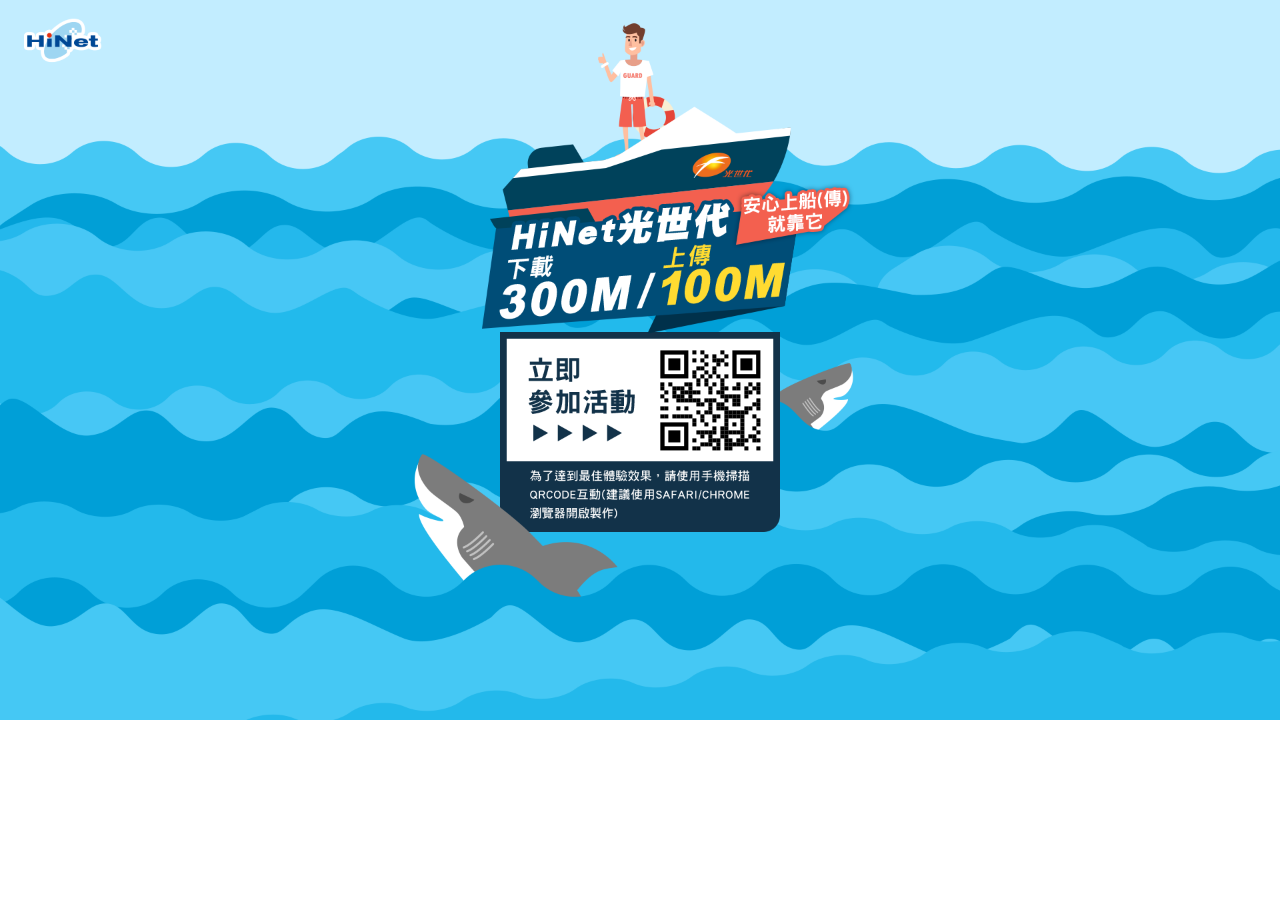
<file: index.html>
<!DOCTYPE html>
<html>
<head>
    <meta http-equiv="Content-Type" content="text/html; charset=utf-8"/>
    <meta http-equiv="X-UA-Compatible" content="IE=Edge"/>
    <meta name="viewport" content="width=device-width, initial-scale=1.0,maximum-scale=1,user-scalable=no ,viewport-fit=auto">
    <!-- 在手機裡全螢幕 -->
    <meta property="og:url" content="https://wwwosc.ad2iction.com/18/hinet/" />
    <meta property="og:type" content="article" />
    <meta property="og:title" content="HiNet光世代 安心上傳就靠它！" />
    <meta property="og:image" content="https://wwwosc.ad2iction.com/18/hinet/img/FBshare2.png" />
    <meta property="og:description" content="下載300M/上傳100M，立馬挑戰阻礙上船(傳)的鯊魚們！" />
    <link rel="stylesheet" href="css/reset.css">
    <link rel="stylesheet" href="css/index.css?v=5"/>
    <script async src="https://www.googletagmanager.com/gtag/js?id=UA-122407391-4"></script>
    <script src="js/jquery-3.3.1.min.js"></script>
    <script src="pixi/pixi.js"></script>
    <script src="pixi/bump.js"></script>
    <title>Hinet光世代300M</title>
    <script>
      window.dataLayer = window.dataLayer || [];
      function gtag(){dataLayer.push(arguments);}
      gtag('js', new Date());

      gtag('config', 'UA-122407391-4');

      function GEvent(action) {

        console.log(action);
        gtag('event', 'event_name', {
          'event_label': action,
          'event_action': action
        });
      }
    </script>
</head>
<body>
    <section class="pc">
        <img src="img/pc.png" alt="光世代300M">
    </section>
    <section class="revert" id="revert">
        <img src="img/revert.png" alt="光世代300M">
    </section>
    <div class="container">
        <section class="page1">
            <div class="logo"><img src="img/HinetLogo.png" alt="中華電信"></div>
            <div class="title"><img src="img/title.png" alt="光世代300M"></div>
            <div class="video">
                <img src="img/video.png" alt="光世代300M">
                <iframe id="iVideo" width="420" height="220" src="https://www.youtube.com/embed/QAMb45Cu-5A" frameborder="0" allow="autoplay; encrypted-media" allowfullscreen></iframe>
                <!--<div class="clear"></div>-->
            </div>
            <div class="page1Btn">
                <div class="btn-go">
                    <img class="btn1" src="img/btn1.png" alt="立即挑戰">
                </div>
                <div class="hand"><img id="hand" src="img/hand.png" alt="go"></div>
            </div>
            <!--<div class="clear1"></div>-->
        </section>
        <section class="page2">
            <div class="logo"><img src="img/HinetLogo.png" alt="中華電信"></div>
            <div class="title2"><img src="img/text_1.png" alt="光世代300M"></div>
            <div class="start"><img src="img/btn2.png" alt="光世代300M"></div>
            <div class="clear2"></div>
        </section>
        <section class="preGame"><div><img src="img/pre_play.png" alt="光世代300M"></div></section>
        <section id="game"></section>
        <section class="share">
            <div class="logo"><img src="img/HinetLogo.png" alt="中華電信"></div>
            <div class="titleF"><img src="img/page5_text.png" alt="中華電信"></div>
            <div class="btnC">
                <div class="btn4" id="again"><img src="img/btn4.png" alt=""></div>
                <div class="btn3" id="share"><img src="img/btn3.png" alt=""></div>
                <div class="btn5" id="goWeb"><img src="img/btn5.png" alt=""></div>
            </div>
            <!--<div class="clear5"></div>-->
        </section>
    </div>
    <script src="js/controll.js"></script>
    <script src="js/game.js"></script>
<!--https://wwwosc.ad2iction.com/18/hinet/-->
</body>
</html>
</file>
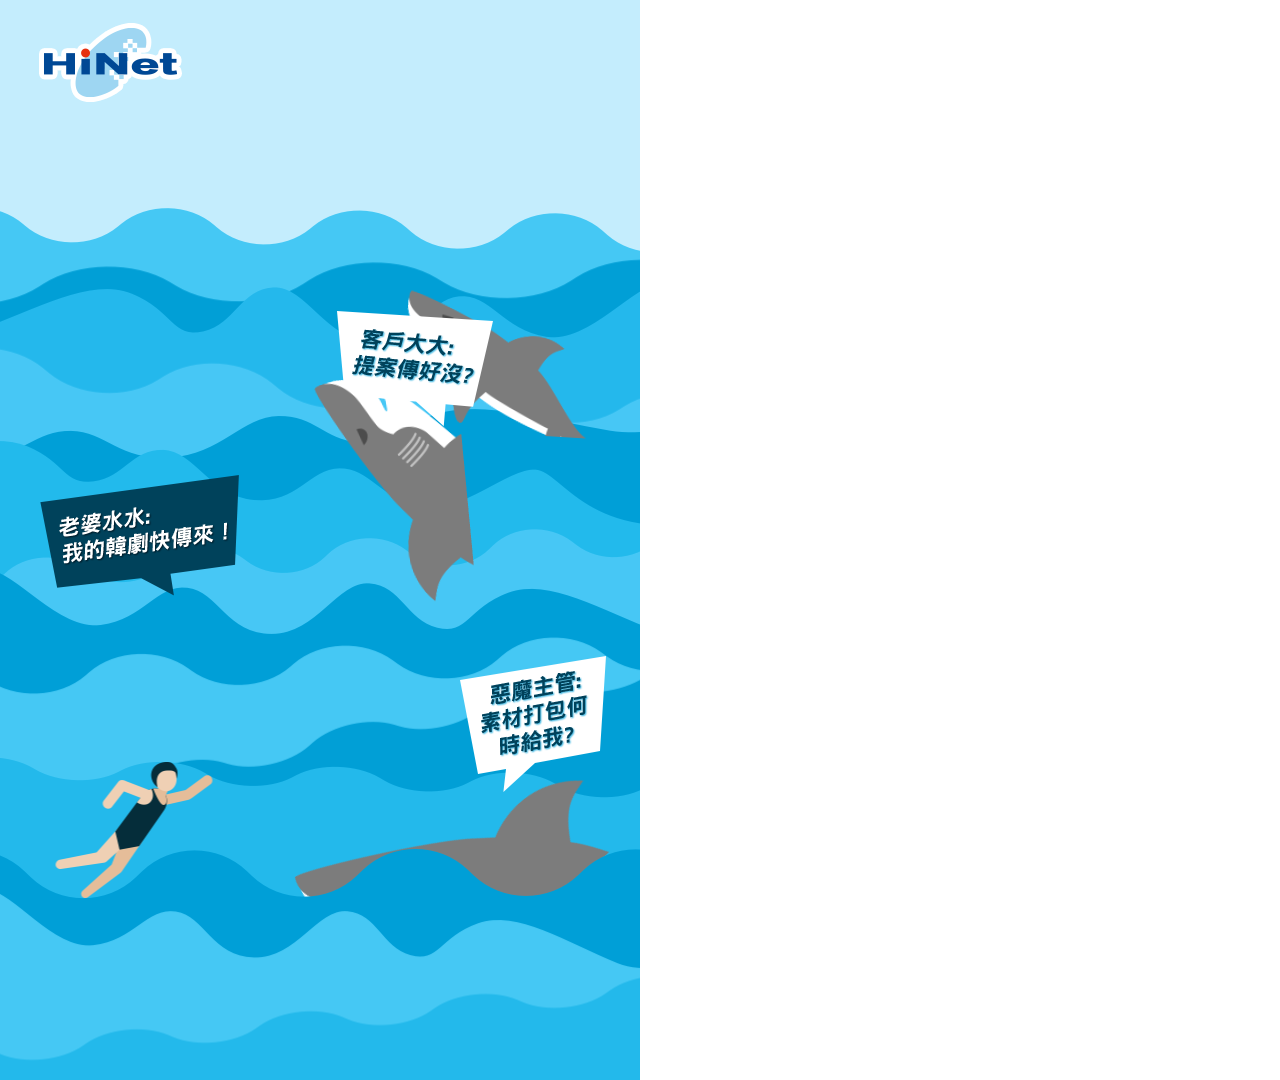
<file: game2.html>
<!DOCTYPE html>
<html>
<head>
    <meta http-equiv="Content-Type" content="text/html; charset=utf-8"/>
    <meta http-equiv="X-UA-Compatible" content="IE=Edge"/>
    <meta name="viewport" content="width=device-width, initial-scale=1.0,maximum-scale=1,user-scalable=no">
    <!-- 在手機裡全螢幕 -->
    <!--<link rel="stylesheet" href="css/layout.css"/>-->
    <link rel="stylesheet" href="css/reset.css">
    <script src="js/phaser2.11.0/phaser.js"></script>
    <title>phaser</title>
</head>
<body>
    <div id="game"></div>
    <script>
      let game = new Phaser.Game(640, 1080, Phaser.AUTO, 'game', { preload: preload, create: create, update: update, render: render });
      let boat , player, shark1 , shark2 , shark3  ,wave1 ,wave2 ,wave3 ,wave4 ,wave5 ,wave6 ,wave7 ,wave8 ,wave9 ,wave10 ,wave11 ,wave12 ,wave13 ,wave14 ,playScene ,success , fail ,chat3 ,chat2 ,chat1 , Hinetlogo;
      function preload() {
        game.stage.backgroundColor = "#C4EDFD";

        game.load.image('HinetLogo', 'img/HinetLogo.png');

        game.load.image('boat', 'img/boat.png');

        game.load.image('wave1', 'img/wave1.png');
        game.load.image('wave2', 'img/wave2.png');
        game.load.image('wave3', 'img/wave3.png');
        game.load.image('wave4', 'img/wave4.png');
        game.load.image('wave5', 'img/wave5.png');

        game.load.image('shark3', 'img/shark3L.png');
        game.load.image('chat_3', 'img/chat_3.png');

        game.load.image('wave6', 'img/wave6.png');
        game.load.image('wave7', 'img/wave7.png');
        game.load.image('wave8', 'img/wave8.png');

        game.load.image('shark2', 'img/shark2R.png');
        game.load.image('chat_2', 'img/chat_2.png');

        game.load.image('wave9', 'img/wave9.png');
        game.load.image('wave10', 'img/wave10.png');
        game.load.image('wave11', 'img/wave11.png');

        game.load.image('shark1', 'img/shark1L.png');
        game.load.image('chat_1', 'img/chat_1.png');

        game.load.image('wave12', 'img/wave12.png');
        game.load.image('wave13', 'img/wave13.png');
        game.load.image('wave14', 'img/wave14.png');
        game.load.image('player', 'img/player-R.png');

        game.load.image('fail', 'img/fail.png');
        game.load.image('success', 'img/success.png');

        game.load.physics('physicsData', 'img/physicsData.json');


      }

      function create() {

            //	Enable p2 physics
            game.physics.startSystem(Phaser.Physics.P2JS);

            //  Make things a bit more bouncey
            game.physics.p2.defaultRestitution = 0.8;

            //  This creates a simple sprite that is using our loaded image and
            //  displays it on-screen
            Hinetlogo = game.add.sprite(38, 22, 'HinetLogo');
            boat = game.add.sprite(150, 40, 'boat');
            wave1 = game.add.sprite(0, 198, 'wave1');
            wave2 = game.add.sprite(0, 254, 'wave2');
            wave3 = game.add.sprite(0, 278, 'wave3');
            wave4 = game.add.sprite(0, 340, 'wave4');
            wave5 = game.add.sprite(0, 400, 'wave5');
            shark3 = game.add.sprite(461, 416, 'shark3');
            chat3 = game.add.sprite(337, 311, 'chat_3');
            wave6 = game.add.sprite(0, 432, 'wave6');
            wave7 = game.add.sprite(0, 519, 'wave7');
            wave8 = game.add.sprite(0, 564, 'wave8');
            shark2 = game.add.sprite(0, 584, 'shark2');
            chat2 = game.add.sprite(40, 475, 'chat_2');
            wave9 = game.add.sprite(0, 629, 'wave9');
            wave10 = game.add.sprite(0, 671, 'wave10');
            wave11 = game.add.sprite(0, 748, 'wave11');
            shark1 = game.add.sprite(345, 730, 'shark1');
            chat1 = game.add.sprite(460, 656, 'chat_1');
            wave12 = game.add.sprite(0, 838, 'wave12');
            wave13 = game.add.sprite(0, 890, 'wave13');
            wave14 = game.add.sprite(0, 973, 'wave14');
            player = game.add.sprite(134, 830, 'player');
            fail = game.add.sprite(0, 384, 'fail');
            success = game.add.sprite(0, 384, 'success');

            game.add.tween(boat).to({ y: 45 }, 1000, Phaser.Easing.Linear.None, true, 0, 1000, true);
            game.add.tween(wave1).to({ y: 208 }, 800, Phaser.Easing.Linear.None, true, 0, 1000, true);
            game.add.tween(wave2).to({ y: 260 }, 700, Phaser.Easing.Linear.None, true, 0, 1000, true);
            game.add.tween(wave3).to({ y: 288 }, 900, Phaser.Easing.Linear.None, true, 0, 1000, true);
            game.add.tween(wave4).to({ y: 350 }, 700, Phaser.Easing.Linear.None, true, 0, 1000, true);
            game.add.tween(wave5).to({ y: 410 }, 900, Phaser.Easing.Linear.None, true, 0, 1000, true);
            game.add.tween(wave6).to({ y: 442 }, 900, Phaser.Easing.Linear.None, true, 0, 1000, true);
            game.add.tween(wave7).to({ y: 529 }, 800, Phaser.Easing.Linear.None, true, 0, 1000, true);
            game.add.tween(wave8).to({ y: 574 }, 900, Phaser.Easing.Linear.None, true, 0, 1000, true);
            game.add.tween(wave9).to({ y: 639 }, 1000, Phaser.Easing.Linear.None, true, 0, 1000, true);
            game.add.tween(wave10).to({ y: 681 }, 700, Phaser.Easing.Linear.None, true, 0, 1000, true);
            game.add.tween(wave11).to({ y: 758 }, 900, Phaser.Easing.Linear.None, true, 0, 1000, true);
            game.add.tween(wave12).to({ y: 848 }, 800, Phaser.Easing.Linear.None, true, 0, 1000, true);
            game.add.tween(wave13).to({ y: 895 }, 1000, Phaser.Easing.Linear.None, true, 0, 1000, true);
            game.add.tween(wave14).to({ y: 978 }, 900, Phaser.Easing.Linear.None, true, 0, 1000, true);

            player.anchor.set(0.5, 0.5);

            fail.visible = false;
            success.visible = false;

            // game.physics.enable(boat, Phaser.Physics.ARCADE);

            player.inputEnabled = true;
            player.input.enableDrag(true);

            game.physics.p2.enable([ boat, shark3, shark2, shark1, player ], false);



            boat.body.clearShapes();
            boat.body.loadPolygon('physicsData', 'boat');

            shark3.body.clearShapes();
            shark3.body.loadPolygon('physicsData', 'shark3L');

            shark2.body.clearShapes();
            shark2.body.loadPolygon('physicsData', 'shark2R');

            shark1.body.clearShapes();
            shark1.body.loadPolygon('physicsData', 'shark1L');

            player.body.clearShapes();
            player.body.loadPolygon('physicsData', 'player-R');






            // boat.body.velocity.y = 10;

            // loop(boat.body.x , boat.body.y , 10)


            // console.log(boat.body.y);

      }
      function update () {


      }

      function render () {

        // game.debug.inputInfo(32, 32);

      }

      function loop() {

        for (let i = 0; i < 20; i++) {

          if( range > 0 && range <= 10){
            ran = vy*1;
          }else{
            ran = vy*-1;
          }

        }

        return ran
      }




    </script>
</body>
</html>
</file>
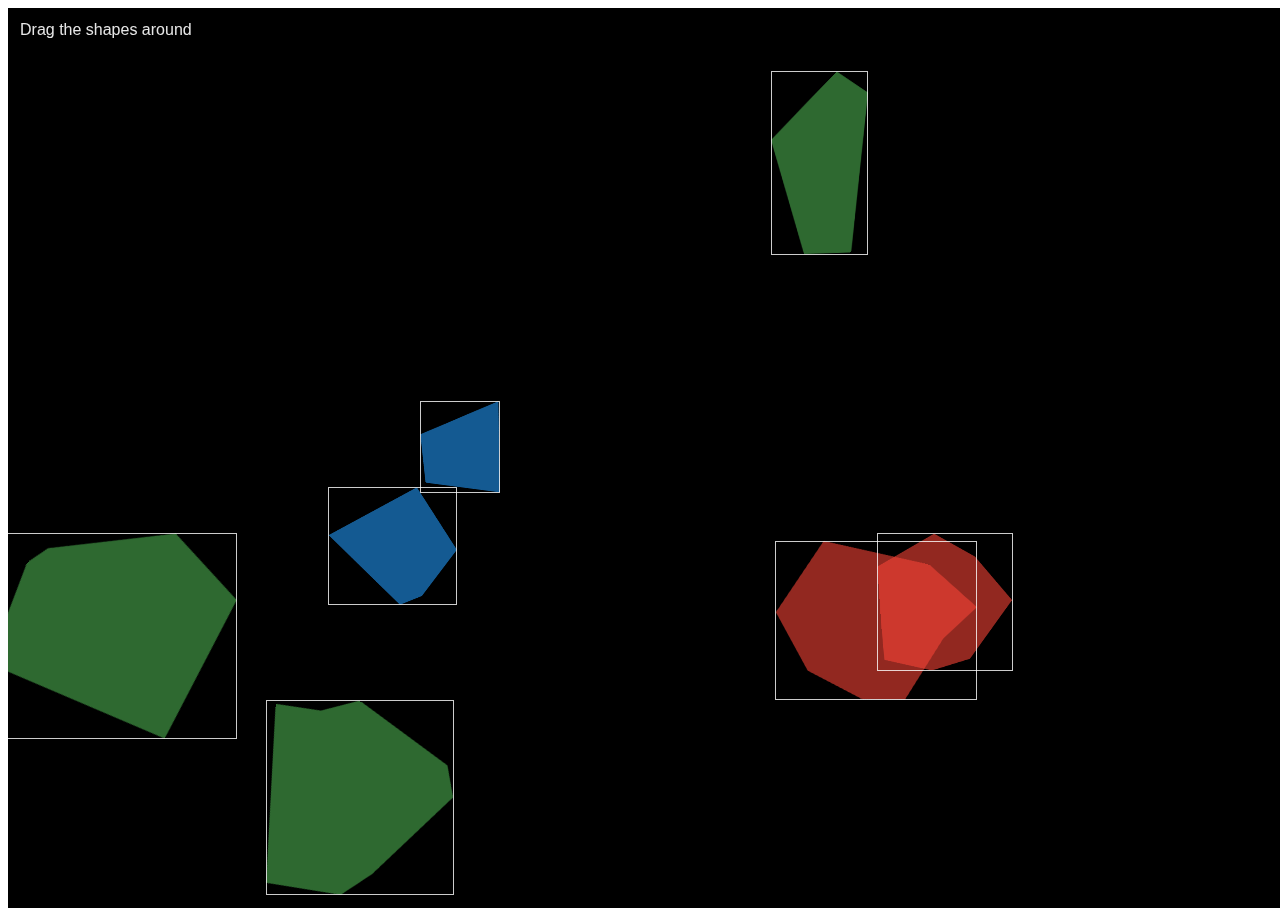
<file: test.html>
<!DOCTYPE html>
<html>
<head>
    <meta http-equiv="Content-Type" content="text/html; charset=utf-8"/>
    <meta http-equiv="X-UA-Compatible" content="IE=Edge"/>
    <meta name="viewport" content="width=device-width, initial-scale=1.0,maximum-scale=1,user-scalable=no">
    <!-- 在手機裡全螢幕 -->
    <!--<link rel="stylesheet" href="css/layout.css"/>-->
    <script src="../pixi/pixi.js"></script>
    <title>Title</title>
</head>
<body>
<section id="game"></section>
<canvas id="view"></canvas>
<script src="js/collisionDetection.js"></script>
</body>
</html>
</file>
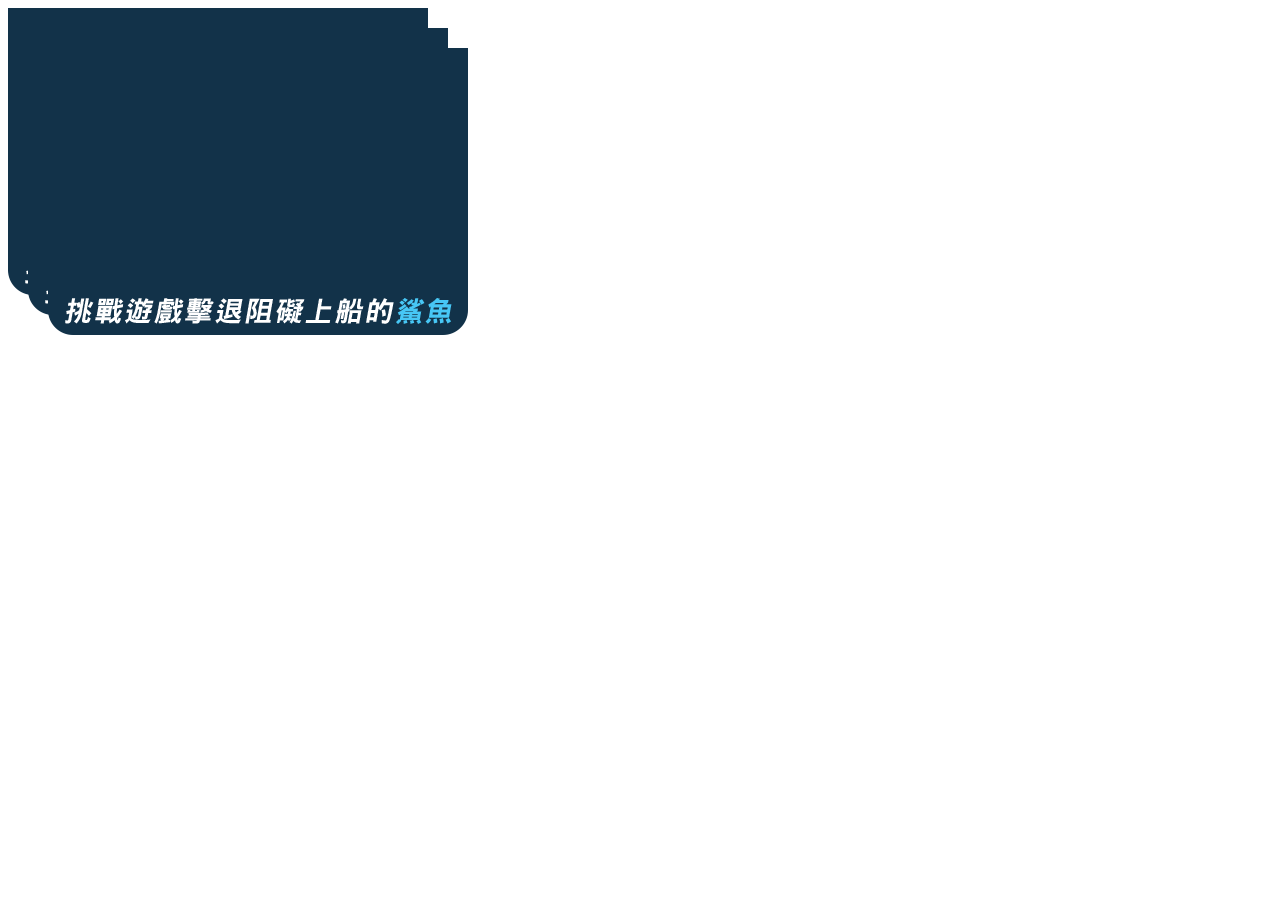
<file: testDiv.html>
<!DOCTYPE html>
<html>
<head>
    <meta http-equiv="Content-Type" content="text/html; charset=utf-8"/>
    <meta http-equiv="X-UA-Compatible" content="IE=Edge"/>
    <meta name="viewport" content="width=device-width, initial-scale=1.0,maximum-scale=1,user-scalable=no">
    <!-- 在手機裡全螢幕 -->
    <style>
        #P1{
            position:absolute;
            top:0px;
            left:0px;
            z-index:-1;
        }
        #P2{
            position:absolute;
            top:20px;
            left:20px;
            z-index:0;
        }
        #P3{
            position:absolute;
            top:40px;
            left:40px;
            z-index:1;
        }
    </style>
    <title>div</title>
</head>
<body>
<div style="position:relative;">
    <img src="img/video.png" id="P1">
    <img src="img/video.png" id="P2">
    <img src="img/video.png" id="P3">
</div>
</body>
</html>
</file>
<file: css/index.css>
@media screen and (orientation: portrait) and (max-width: 812px) {
  img {
    width: 100%;
    vertical-align: middle; }

  body .pc {
    max-width: 1920px;
    margin: 0 auto;
    display: none; }
  body .revert {
    max-width: 1080px;
    display: none;
    position: absolute;
    z-index: 10; }
  body .container {
    position: relative;
    left: 0;
    right: 0;
    margin: 0 auto;
    max-width: 640px;
    min-width: 320px;
    background-color: #23b9eb;
    z-index: 0; }
    body .container .page1 {
      background-image: url("../img/page1_bg.png");
      background-repeat: no-repeat;
      height: 100Vh;
      background-size: 100%;
      background-position: top center; }
      body .container .page1 .logo {
        width: 20.9375%;
        padding: 3.4375% 0 0 5.9375%; }
      body .container .page1 .title {
        width: 84.375%;
        padding: 28.15% 0 0 12.34375%; }
      body .container .page1 .video {
        position: relative;
        padding: 0 17.1875% 0 17.1875%; }
        body .container .page1 .video img {
          position: relative;
          z-index: 0; }
        body .container .page1 .video iframe {
          position: absolute;
          padding-top: 10px;
          z-index: 200;
          top: 0;
          left: 0;
          right: 0;
          margin: 0 auto;
          box-sizing: border-box; }
      body .container .page1 .page1Btn {
        width: 62.5%;
        padding: 0 0 0 18.75%;
        text-align: right; }
        body .container .page1 .page1Btn .btn-go {
          width: 100%;
          margin: 2.34375% 0 0 0;
          border-radius: 10px;
          box-shadow: 0px 10px 0px #123249;
          position: relative;
          top: 0;
          cursor: pointer; }
          body .container .page1 .page1Btn .btn-go .btn1 {
            position: relative;
            top: 3px;
            cursor: pointer; }
        body .container .page1 .page1Btn .hand {
          display: inline-block;
          width: 16%;
          position: relative;
          right: -14px;
          bottom: 17px; }
    body .container .page2 {
      background-image: url("../img/page2_bg.png");
      background-repeat: no-repeat;
      height: 100Vh;
      background-size: 100%;
      background-position: top center;
      display: none; }
      body .container .page2 .logo {
        width: 20.9375%;
        padding: 3.4375% 0 0 5.9375%; }
      body .container .page2 .title2 {
        width: 67.1875%;
        padding: 23.75% 0 6.09375%  16.875%; }
      body .container .page2 .start {
        width: 62.5%;
        margin: 0 auto;
        position: relative;
        top: 0;
        cursor: pointer; }
    body .container .preGame {
      display: none; }
    body .container #game {
      display: none;
      transform-origin: 0 0; }
    body .container .share {
      background-image: url("../img/bg.png");
      background-repeat: no-repeat;
      height: 100Vh;
      background-size: 100%;
      background-position: top center;
      display: none; }
      body .container .share .logo {
        width: 20.9375%;
        padding: 3.4375% 0 0 5.9375%; }
      body .container .share .titleF {
        width: 91.09375%;
        padding: 40.3% 0 0 8.4375%; }
      body .container .share .btnC {
        position: relative;
        top: -4.6875%;
        width: 89.84375%;
        margin: 0px auto; }
        body .container .share .btnC .btn4 {
          display: inline-block;
          width: 48%;
          margin-bottom: 4.6875%;
          margin-right: 1.217391304%;
          box-sizing: border-box;
          position: relative;
          top: 0;
          cursor: pointer; }
        body .container .share .btnC .btn3 {
          text-align: right;
          display: inline-block;
          width: 48%;
          margin-left: 1.217391304%;
          box-sizing: border-box;
          position: relative;
          top: 0;
          cursor: pointer; }
        body .container .share .btnC .btn5 {
          display: block;
          width: 100%;
          padding: 0 0 0 0;
          position: relative;
          top: 0;
          cursor: pointer; } }
@media screen and (orientation: landscape) and (max-width: 812px) {
  img {
    width: 100%;
    vertical-align: middle; }

  .pc {
    max-width: 1920px;
    margin: 0 auto;
    display: none; }

  .revert {
    display: block;
    width: 100vw;
    position: absolute;
    z-index: 10; }

  .container {
    position: relative;
    left: 0;
    right: 0;
    margin: 0 auto;
    min-width: 320px;
    height: 100Vh;
    background-color: #23b9eb;
    z-index: 0; }
    .container video {
      position: absolute;
      z-index: 200; }
    .container .page1 {
      background-image: url("../img/page1_bg.png");
      background-repeat: no-repeat;
      height: 100Vh;
      background-size: 100%;
      background-position: top center; }
      .container .page1 .logo {
        display: none; }
      .container .page1 .title {
        display: none; }
      .container .page1 .video img {
        display: none; }
      .container .page1 .page1Btn {
        display: none; }
    .container .page2 {
      display: none; }
    .container .preGame {
      display: none; }
    .container #game {
      display: none; }
    .container .share {
      display: none; } }
@media screen and (min-width: 813px) {
  img {
    width: 100%;
    vertical-align: middle; }

  .revert {
    display: none;
    width: 100vw;
    position: absolute;
    z-index: 100; }

  .pc {
    max-width: 1920px;
    margin: 0 auto;
    display: block; }

  .container {
    display: none;
    position: relative;
    left: 0;
    right: 0;
    margin: 0 auto;
    max-width: 640px;
    min-width: 320px;
    height: 100Vh;
    z-index: 0; }
    .container .page1 {
      display: none; }
    .container .page2 {
      display: none; }
    .container .preGame {
      display: none; }
    .container #game {
      display: none; }
    .container .share {
      display: none; } }

/*# sourceMappingURL=index.css.map */
</file>
